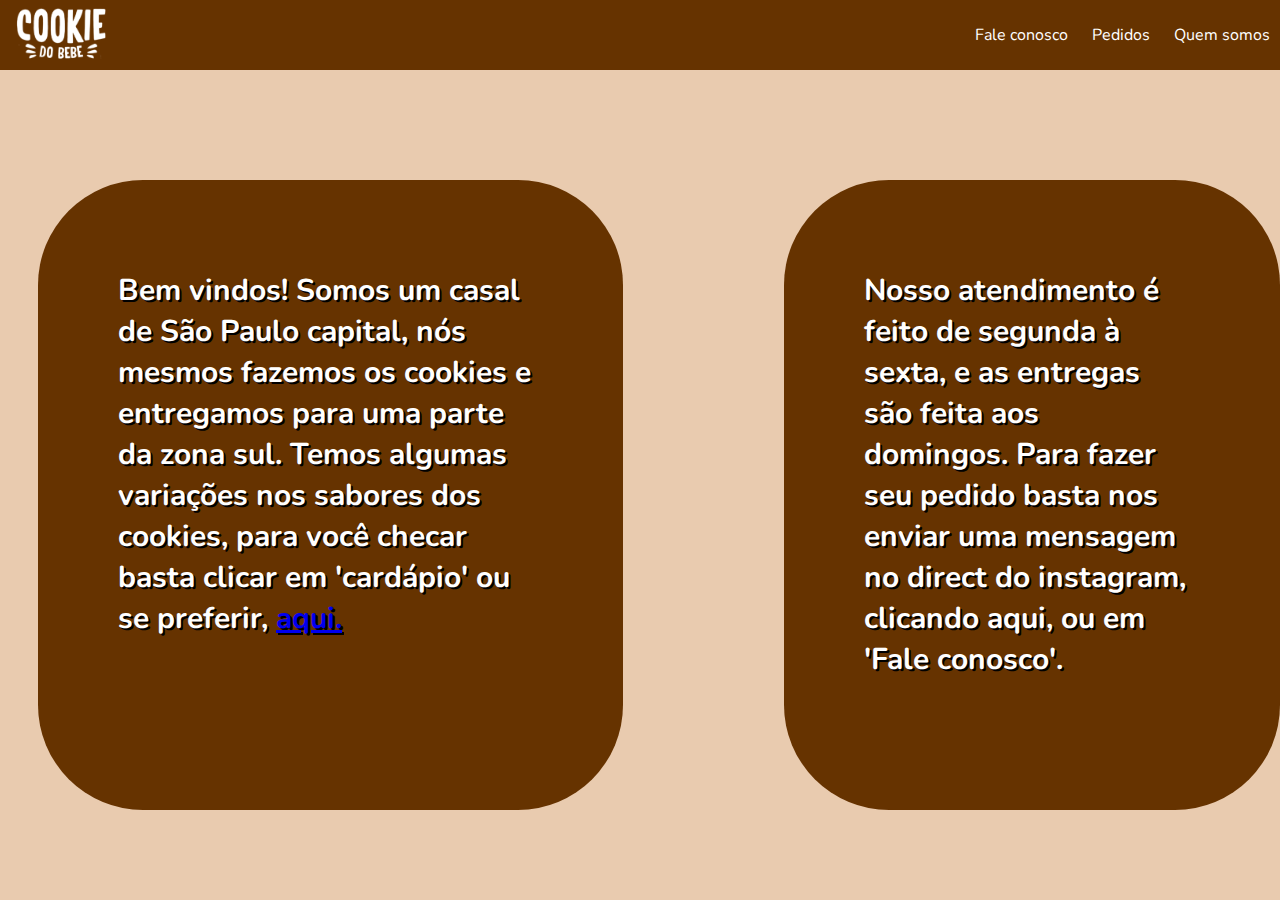
<file: index.html>
<!DOCTYPE html>
<html>

	<head>
		<title>Cookie do Bebê</title>
		<meta charset="utf-8">
		<link href="style.css" rel="stylesheet">
		<link rel="shortcut icon" href="fundos/fundo1.png">
		<meta name="viewport" content="width=devide-width, initial-scale=1.0">
		<link rel="preconnect" href="https://fonts.gstatic.com">
		<link href="https://fonts.googleapis.com/css2?family=Nunito:wght@800&display=swap" rel="stylesheet">
		<link rel="preconnect" href="https://fonts.gstatic.com">
		<link href="https://fonts.googleapis.com/css2?family=Roboto:wght@300&display=swap" rel="stylesheet">
		
	
	</head>

	<body>
		<header>
			<img class="img1" src="fundos/cookies.png">
			<nav>
				<label for="toggle">&#9776;</label>
				<input type="checkbox" id="toggle">
				<div class="menu">
					<a href="#">Fale conosco</a>
					<a href="#">Pedidos</a>
					<a href="#">Quem somos</a>
				</div>
			</nav>
		</header>
		<main>
			<section class="container">
				<h2>
					<div id="id3" class="div2">
						Bem vindos! Somos um casal de São Paulo capital, nós mesmos fazemos os cookies e entregamos para uma parte da zona sul.
						 Temos algumas variações nos sabores dos cookies, para você checar basta clicar em 'cardápio' ou se preferir, <a href="cardapio.html">aqui.</a>

					</div>
				</h2>

					<h2>
					<div id="id4"  class="div2">
						Nosso atendimento é feito de segunda à sexta, e as entregas são feita aos domingos.
						Para fazer seu pedido basta nos enviar uma mensagem no direct do instagram, clicando aqui, ou em 'Fale conosco'.

					</div>
				</h2>
			</section>
		</main>
		
	</body>
</html>
</file>
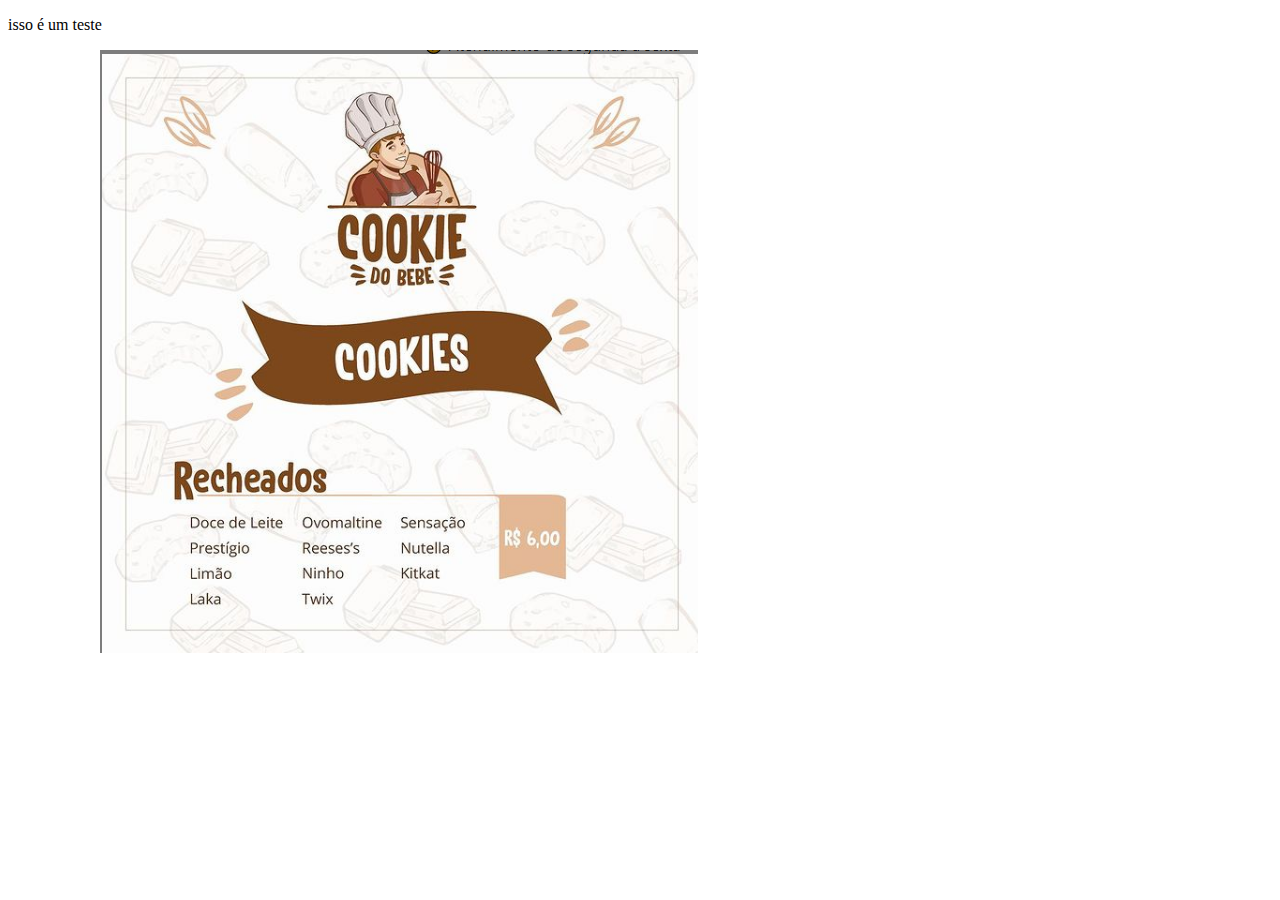
<file: cardapio.html>
<!DOCTYPE html>
<html>
	<head>
		<link href="cardapio.css" rel="stylesheet">
		<title>Cardápio</title>
	</head>
	<body>
		<img src="cardapio/card.png">
		<div>
			<p>
			isso é um teste</p>
		</div>


	</body>
</html>
</file>
<file: style.css>
}
#m1{
	font-family: 'Nunito', sans-serif;
	float:right;
    color:white;
    padding: 14px;
    position: relative;
    padding-right: 65px;
    font-size:18px;
    top:8px;
}

.img1{
    width: 100px;
    padding:8px;
    position: absolute;
    left: 5px
  }

body{
	background-color:rgb(233, 203, 175);
	overflow:hidden;
}
.div2{
	font-family: Nunito, sans-serif;
    font-size: 30px;
    color:white;
    text-shadow:2px 2px black;
    position: absolute;
    top: 20%;
    max-width: 415px;
    

}


#id3{
	background-color:rgb(102, 51, 0);
    position: absolute;
    border-radius: 105px;
    bottom: 10%;
    left:38px;
    padding: 90px 90px 0px 80px;
    overflow: hidden;
}


#id4{
	background-color:rgb(102, 51, 0);
    position: absolute;
    border-radius: 105px;
    bottom: 10%;
    left:49rem;
    padding: 90px 90px 0px 80px;
    overflow: hidden;
}
	html, body{
		width: 100%;
		height: 0:;
		margin:0;

	}
	nav{
		border-bottom:0px solid #EAEAEB;
		text-align: right;
		height: 70px;
		line-height: 70px;
	}
	.menu{
		margin:0 0px 0 0;
		background-color:rgb(102, 51, 0);
	}
	.menu a{
		clear:right;
		font-family: Nunito, sans-serif;
		text-decoration: none;
		color:white;
		margin: 10px 10px;
		line-height: 70px;

	}
	span{
		color: #54D17A;
	}
	label{
		margin: 0 40px 0 0;
		font-size:26px;
		line-height: 70px;
		display:none;
	}
	#toggle{
		display:none;
	}
@media screen and (max-width: 600px){
	body{
		background-color:white;
	}
	#id3, #id4{
		display:none;
	}
	label{
		display: block;
		cursor:pointer;
		width: 26px;
		float:right;
		color:white;


	}
	img{
		display: none;
	}
	.menu{
		text-align: center;
		width: 100%;
		display: none;
		font-family: Nunito, sans-serif;
		background:rgb(102, 51, 0);

	}
	.menu a{
		display: block;
		border-bottom:1px solid #EAEAEB;
		margin:5px;

	}
	#toggle:checked + .menu{
		display: block;

	}
	nav{
		background-color:rgb(102, 51, 0);
	}


}
</file>
<file: cardapio.css>
img{
	position: absolute;
	margin: 0;
	padding: 0;
	top:50px;
	left:100px;
}
</file>
